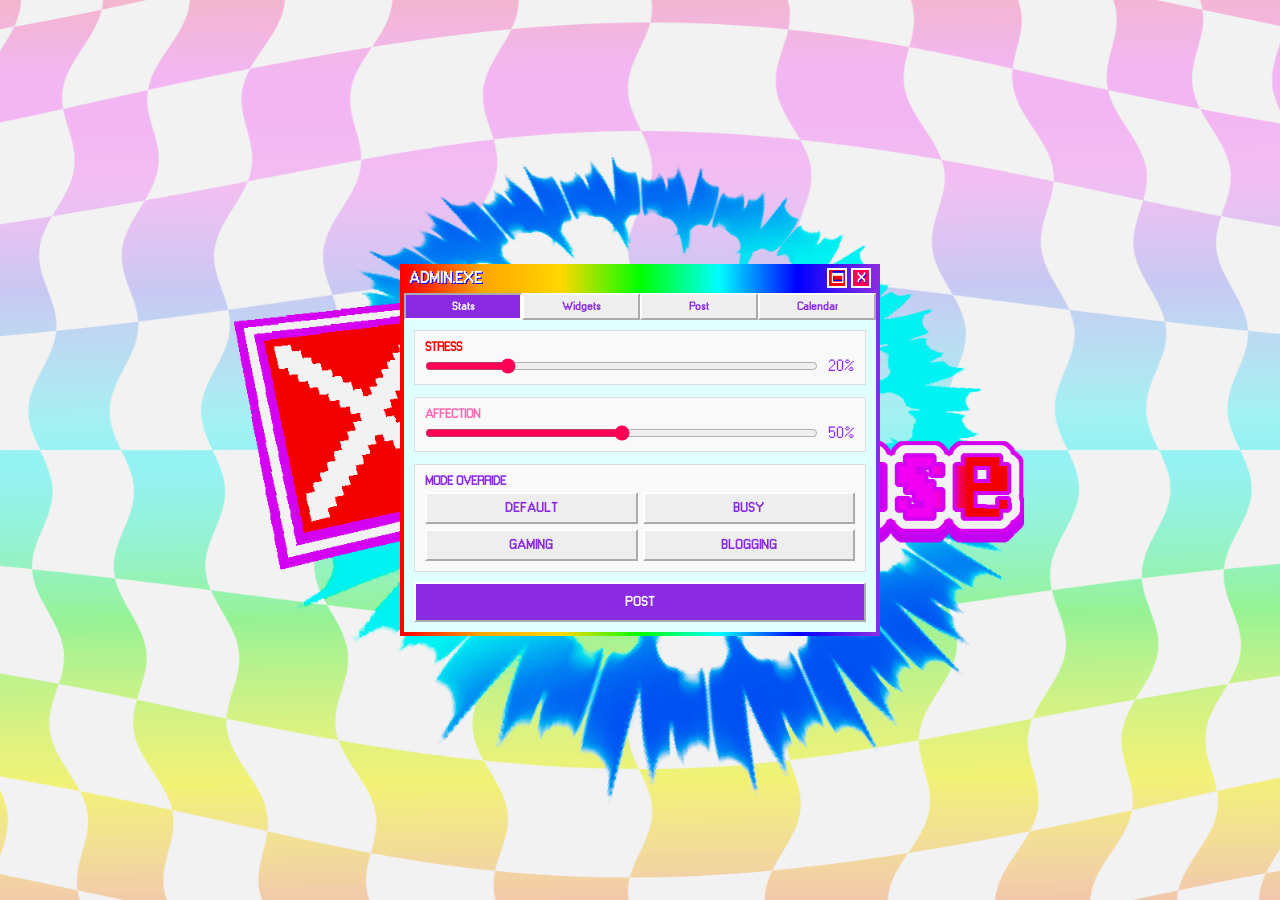
<file: public/dash.html>
<!DOCTYPE html>
<html lang="en">

<head>
    <meta charset="UTF-8">
    <title>ADMIN PANEL</title>
    <link rel="stylesheet" href="style.css">
    <link rel="icon" type="image/gif" href="assets/graphics/favicons/x.gif">
    <style>
        .dash-container {
            width: 100%;
            max-width: 480px;
            max-height: 380px;
            display: flex;
            flex-direction: column;
        }

        /* Tab Navigation Styling */
        .tab-nav {
            display: grid;
            grid-template-columns: repeat(4, 1fr);
        }

        .tab-btn {
            background: #eee;
            border: 2px outset #fff;
            padding: 6px 4px;
            font-size: 0.7rem;
            font-weight: bold;
            cursor: pointer;
            text-align: center;
        }

        .tab-btn.active {
            background: blueviolet;
            color: white;
            border-style: inset;
        }

        .tab-content {
            display: none;
            flex-direction: column;
            gap: 12px;
        }

        .tab-content.active {
            display: flex;
        }

        .section-box {
            padding: 10px;
            background: #f9f9f9;
            border: 1px solid #ddd;
        }

        label {
            display: block;
            font-weight: 900;
            margin-bottom: 5px;
            font-size: 0.8rem;
        }

        .slider-wrap {
            display: flex;
            align-items: center;
            gap: 10px;
        }

        input[type="range"] {
            flex: 1;
            accent-color: #ff0055;
        }

        .mode-grid {
            display: grid;
            grid-template-columns: 1fr 1fr;
            gap: 5px;
        }

        button {
            cursor: pointer;
            border: 2px outset #fff;
            background: #eee;
            font-weight: bold;
            padding: 8px;
        }

        button:hover {
            background: #ddd;
        }

        input[type="text"],
        input[type="date"],
        select,
        input[type="file"],
        textarea {
            width: 100%;
            padding: 8px;
            box-sizing: border-box;
            margin-bottom: 8px;
            border: 2px solid #000;
            background: #fff;
        }

        textarea {
            resize: vertical;
            min-height: 80px;
        }

        #submit-btn {
            background: blueviolet;
            color: white;
            font-weight: 900;
            padding: 12px;
            cursor: pointer;
            width: 100%;
            margin-top: 10px;
        }
    </style>
</head>

<body class="flex justify-center align-center" onload="initAdminPanel()">

    <div id="window-dash" class="window dash-container">
        <div class="window-title flex">admin.exe
            <div class="window-controls flex" style="gap: 4px;">
                <div class="window-maximize" onclick="toggleMaximize('window-dash')">🗖</div>
                <div class="window-close" onclick="toggleWindow('window-dash')">X</div>
            </div>
        </div>

        <div class="tab-nav">
            <button class="tab-btn active" onclick="switchTab('tab-status', event)">Stats</button>
            <button class="tab-btn" onclick="switchTab('tab-widgets', event)">Widgets</button>
            <button class="tab-btn" onclick="switchTab('tab-broadcast', event)">Post</button>
            <button class="tab-btn" onclick="switchTab('tab-events', event)">Calendar</button>
        </div>

        <div class="window-body">
            <div id="tab-status" class="tab-content active">
                <div class="section-box">
                    <label style="color: red;">STRESS</label>
                    <div class="slider-wrap">
                        <input type="range" id="stat-stress" min="0" max="100" value="20"
                            oninput="document.getElementById('val-stress').innerText = this.value + '%'">
                        <span id="val-stress">20%</span>
                    </div>
                </div>

                <div class="section-box">
                    <label style="color: hotpink;">AFFECTION</label>
                    <div class="slider-wrap">
                        <input type="range" id="stat-affection" min="0" max="100" value="50"
                            oninput="document.getElementById('val-affection').innerText = this.value + '%'">
                        <span id="val-affection">50%</span>
                    </div>
                </div>

                <div class="section-box">
                    <label>MODE OVERRIDE</label>
                    <div class="mode-grid">
                        <button onclick="saveMode('default')">DEFAULT</button>
                        <button onclick="saveMode('busy')">BUSY</button>
                        <button onclick="saveMode('gaming')">GAMING</button>
                        <button onclick="saveMode('blogging')">BLOGGING</button>
                    </div>
                </div>
            </div>

            <div id="tab-widgets" class="tab-content">
                <div class="section-box">
                    <label>🎨 LATEST ART</label>
                    <input type="text" id="art-title" placeholder="Art Title...">
                    <label style="font-size: 0.7rem; color: #555; margin-bottom: 2px;">Select Asset or Upload
                        New:</label>
                    <select id="art-select" class="art-dropdown">
                        <option value="">-- Load from existing assets --</option>
                    </select>
                    <input type="file" id="art-file-upload" accept="image/*">
                    <input type="text" id="art-desc" placeholder="Art Short Description...">
                </div>

                <div class="section-box">
                    <label>🎮 PLAYING</label>
                    <input type="text" id="play-title" placeholder="Game Name...">
                    <select id="play-select" class="art-dropdown">
                        <option value="">-- Load from existing assets --</option>
                    </select>
                    <input type="file" id="play-file-upload" accept="image/*">
                    <input type="text" id="play-desc" placeholder="Status (e.g. Grinding levels)...">
                </div>
                <div class="section-box">
                    <label>📺 WATCHING</label>
                    <input type="text" id="watch-title" placeholder="Show Name...">
                    <select id="watch-select" class="art-dropdown">
                        <option value="">-- Load from existing assets --</option>
                    </select>
                    <input type="file" id="watch-file-upload" accept="image/*">
                    <input type="text" id="watch-desc" placeholder="Status (e.g. Episode 4)...">
                </div>
            </div>

            <div id="tab-broadcast" class="tab-content">
                <div class="section-box">
                    <label>📝 BLOG POST IMAGE (Optional)</label>
                    <select id="blog-select" class="art-dropdown">
                        <option value="">-- Load from existing assets --</option>
                    </select>
                    <input type="file" id="blog-file-upload" accept="image/*">

                    <label style="margin-top: 10px;">BROADCAST CONTENT</label>
                    <input type="text" id="title" placeholder="Broadcast Title...">
                    <textarea id="content" placeholder="What's corrupting your mind?"></textarea>
                </div>
            </div>

            <div id="tab-events" class="tab-content">
                <div class="section-box">
                    <label>📅 ADD CALENDAR EVENT</label>
                    <input type="date" id="event-date">
                    <input type="text" id="event-text" placeholder="Event Description (e.g. Doctor (1PM))">
                </div>
            </div>

            <button id="submit-btn" onclick="publishPost()">POST</button>
        </div>
    </div>

    <script>
        const GITHUB_USERNAME = 'SugarHyou';
        const REPO_NAME = 'sugarhyperdose';
        const FILE_PATH = 'public/output/journal.json';
        const ART_ASSETS_PATH = 'public/assets/art';
        const CAMERA_ASSETS_PATH = 'public/assets/camera';

        function switchTab(tabId, event) {
            document.querySelectorAll('.tab-content').forEach(tab => tab.classList.remove('active'));
            document.querySelectorAll('.tab-btn').forEach(btn => btn.classList.remove('active'));

            document.getElementById(tabId).classList.add('active');
            event.currentTarget.classList.add('active');
        }

        function saveMode(mode) {
            localStorage.setItem('sugar_mode_request', mode);
            alert("Command Sent: " + mode.toUpperCase());
        }

        async function initAdminPanel() {
            let GITHUB_TOKEN = localStorage.getItem('overdose_journal_token');
            if (!GITHUB_TOKEN) return;

            try {
                const artRes = await fetch(`https://api.github.com/repos/${GITHUB_USERNAME}/${REPO_NAME}/contents/${ART_ASSETS_PATH}`, { headers: { 'Authorization': `token ${GITHUB_TOKEN}` } });
                if (artRes.status === 200) {
                    let artFiles = await resJsonOrEmpty(artRes);
                    ['art-select', 'play-select', 'watch-select', 'blog-select'].forEach(id => {
                        let select = document.getElementById(id);
                        artFiles.forEach(file => {
                            if (file.type === 'file' && /\.(png|jpg|jpeg|gif|webp)$/i.test(file.name)) {
                                let opt = document.createElement('option');
                                opt.value = `assets/art/${file.name}`;
                                opt.innerText = `[Art] ${file.name}`;
                                select.appendChild(opt);
                            }
                        });
                    });
                }

                const camRes = await fetch(`https://api.github.com/repos/${GITHUB_USERNAME}/${REPO_NAME}/contents/${CAMERA_ASSETS_PATH}`, { headers: { 'Authorization': `token ${GITHUB_TOKEN}` } });
                if (camRes.status === 200) {
                    let camFiles = await resJsonOrEmpty(camRes);
                    ['blog-select', 'art-select'].forEach(id => {
                        let select = document.getElementById(id);
                        camFiles.forEach(file => {
                            if (file.type === 'file' && /\.(png|jpg|jpeg|gif|webp)$/i.test(file.name)) {
                                let opt = document.createElement('option');
                                opt.value = `assets/camera/${file.name}`;
                                opt.innerText = `[Photo] ${file.name}`;
                                select.appendChild(opt);
                            }
                        });
                    });
                }
            } catch (e) {
                console.log("Could not pre-load asset folder lists automatically:", e);
            }
        }

        async function resJsonOrEmpty(res) {
            try { return await res.json(); } catch (err) { return []; }
        }

        async function uploadFileToGithub(fileInputId, folderPath, token) {
            const fileInput = document.getElementById(fileInputId);
            if (!fileInput.files || fileInput.files.length === 0) return null;

            const file = fileInput.files[0];
            const fileName = file.name.replace(/\s+/g, '-').toLowerCase();
            const targetPath = `${folderPath}/${fileName}`;
            const url = `https://api.github.com/repos/${GITHUB_USERNAME}/${REPO_NAME}/contents/${targetPath}`;

            const base64Content = await new Promise((resolve, reject) => {
                const reader = new FileReader();
                reader.readAsDataURL(file);
                reader.onload = () => resolve(reader.result.split(',')[1]);
                reader.onerror = error => reject(error);
            });

            let res = await fetch(url, {
                method: 'PUT',
                headers: { 'Authorization': `token ${token}`, 'Content-Type': 'application/json' },
                body: JSON.stringify({
                    message: `Upload asset to ${folderPath} via Admin Console: ${fileName}`,
                    content: base64Content
                })
            });

            if (res.status === 200 || res.status === 201) {
                const folderName = folderPath.split('/').pop();
                return `assets/${folderName}/${fileName}`;
            } else {
                throw new Error(`Failed to upload image file: ${fileName}`);
            }
        }

        async function publishPost() {
            let GITHUB_TOKEN = localStorage.getItem('overdose_journal_token');
            if (!GITHUB_TOKEN) {
                GITHUB_TOKEN = prompt("SYSTEM ACCESS REQUIRED:");
                if (GITHUB_TOKEN) {
                    localStorage.setItem('overdose_journal_token', GITHUB_TOKEN.trim());
                } else {
                    return;
                }
            }

            const btn = document.getElementById('submit-btn');
            btn.innerText = "POSTING...";
            btn.disabled = true;

            try {
                const uploadedArtImg = await uploadFileToGithub('art-file-upload', 'public/assets/art', GITHUB_TOKEN);
                const uploadedPlayImg = await uploadFileToGithub('play-file-upload', 'public/assets/art', GITHUB_TOKEN);
                const uploadedWatchImg = await uploadFileToGithub('watch-file-upload', 'public/assets/art', GITHUB_TOKEN);
                const uploadedBlogImg = await uploadFileToGithub('blog-file-upload', 'public/assets/camera', GITHUB_TOKEN);

                const title = document.getElementById('title').value;
                const content = document.getElementById('content').value;
                const targetStress = parseInt(document.getElementById('stat-stress').value);
                const targetAffection = parseInt(document.getElementById('stat-affection').value);

                const artImageFinal = uploadedArtImg || document.getElementById('art-select').value;
                const playImageFinal = uploadedPlayImg || document.getElementById('play-select').value;
                const watchImageFinal = uploadedWatchImg || document.getElementById('watch-select').value;
                const blogImageFinal = uploadedBlogImg || document.getElementById('blog-select').value;

                const artTitle = document.getElementById('art-title').value;
                const artDesc = document.getElementById('art-desc').value;

                const playTitle = document.getElementById('play-title').value;
                const playDesc = document.getElementById('play-desc').value;

                const watchTitle = document.getElementById('watch-title').value;
                const watchDesc = document.getElementById('watch-desc').value;

                const now = new Date();
                const formattedDate = now.toLocaleDateString('en-US', { month: 'short', day: 'numeric' }) + ' - ' + now.toLocaleTimeString('en-US', { hour: '2-digit', minute: '2-digit' });

                const url = `https://api.github.com/repos/${GITHUB_USERNAME}/${REPO_NAME}/contents/${FILE_PATH}`;
                let res = await fetch(url, { headers: { 'Authorization': `token ${GITHUB_TOKEN}` } });
                let sha = undefined;
                let dbStructure = {
                    currentStats: { stress: targetStress, affection: targetAffection },
                    art: { title: "", image: "", desc: "" },
                    playing: { title: "", image: "", desc: "" },
                    watching: { title: "", image: "", desc: "" },
                    events: {},
                    posts: []
                };

                if (res.status === 200) {
                    const fileData = await res.json();
                    sha = fileData.sha;
                    try {
                        dbStructure = JSON.parse(decodeURIComponent(escape(atob(fileData.content.replace(/\n/g, '')))));
                    } catch (e) {
                        console.warn("Existing file was empty or malformed, resetting structure.");
                    }
                }

                if (!dbStructure.currentStats) dbStructure.currentStats = {};
                dbStructure.currentStats.stress = targetStress;
                dbStructure.currentStats.affection = targetAffection;

                if (!dbStructure.art) dbStructure.art = {};
                if (artTitle || artImageFinal || artDesc) {
                    dbStructure.art.title = artTitle || dbStructure.art.title || "";
                    if (artImageFinal) dbStructure.art.image = artImageFinal;
                    dbStructure.art.desc = artDesc || dbStructure.art.desc || "";
                }

                if (!dbStructure.playing) dbStructure.playing = {};
                if (playTitle || playImageFinal || playDesc) {
                    dbStructure.playing.title = playTitle || dbStructure.playing.title || "";
                    if (playImageFinal) dbStructure.playing.image = playImageFinal;
                    dbStructure.playing.desc = playDesc || dbStructure.playing.desc || "";
                }

                if (!dbStructure.watching) dbStructure.watching = {};
                if (watchTitle || watchImageFinal || watchDesc) {
                    dbStructure.watching.title = watchTitle || dbStructure.watching.title || "";
                    if (watchImageFinal) dbStructure.watching.image = watchImageFinal;
                    dbStructure.watching.desc = watchDesc || dbStructure.watching.desc || "";
                }

                const eventDateInput = document.getElementById('event-date').value.trim();
                const eventTextInput = document.getElementById('event-text').value.trim();

                if (!dbStructure.events) dbStructure.events = {};
                if (eventDateInput && eventTextInput) {
                    if (!dbStructure.events[eventDateInput]) {
                        dbStructure.events[eventDateInput] = [];
                    }
                    if (!dbStructure.events[eventDateInput].includes(eventTextInput)) {
                        dbStructure.events[eventDateInput].push(eventTextInput);
                    }
                }

                if (content.trim() !== "") {
                    if (!dbStructure.posts) dbStructure.posts = [];
                    dbStructure.posts.unshift({
                        date: formattedDate,
                        title: title || "",
                        content: content,
                        image: blogImageFinal || ""
                    });
                }

                const bodyPayload = {
                    message: `📈 Update Dashboard, Assets & Widgets via Admin Panel`,
                    content: btoa(unescape(encodeURIComponent(JSON.stringify(dbStructure, null, 2))))
                };

                if (sha) {
                    bodyPayload.sha = sha;
                }

                let updateRes = await fetch(url, {
                    method: 'PUT',
                    headers: {
                        'Authorization': `token ${GITHUB_TOKEN}`,
                        'Content-Type': 'application/json'
                    },
                    body: JSON.stringify(bodyPayload)
                });

                if (updateRes.status === 200 || updateRes.status === 201) {
                    alert("POSTED SUCCESSFULLY! 🎀");
                    document.getElementById('title').value = '';
                    document.getElementById('content').value = '';
                    document.getElementById('art-file-upload').value = '';
                    document.getElementById('play-file-upload').value = '';
                    document.getElementById('watch-file-upload').value = '';
                    document.getElementById('blog-file-upload').value = '';
                    document.getElementById('event-date').value = '';
                    document.getElementById('event-text').value = '';
                } else {
                    const errData = await updateRes.json();
                    alert("Error writing to core: " + (errData.message || updateRes.status));
                }
            } catch (error) {
                alert(`Terminal Error: ${error.message}`);
            } finally {
                btn.innerText = "POST";
                btn.disabled = false;
            }
        }
    </script>
</body>

</html>
</file>
<file: public/style.css>
* {
    box-sizing: border-box;
    margin: 0;
    padding: 0;
}

:root {
    --white: white;
    --black: black;
    --red: red;
    --orange: orange;
    --gold: gold;
    --green: limegreen;
    --blue: blue;
    --purple: blueviolet;
    --pink: fuchsia;
    --rainbow-gradient: linear-gradient(90deg, red, orange, gold, lime, cyan, blue, blueviolet);
    --rainbow-gradient-border: linear-gradient(90deg, red, orange, gold, lime, cyan, blue, blueviolet) 1;
}

@font-face {
    font-family: 'Main';
    src: url('assets/fonts/W95F.otf');
}

body {
    width: 100%;
    height: 100vh;
    overflow: hidden;
    background-image: url('assets/graphics/backgrounds/default4.png');
    background-position: center;
    background-size: cover;
    display: flex;
    flex-direction: column;
    font-family: 'Main';
    color: var(--purple);
    padding: 10px 0;
}

@keyframes rainbowText {
    0% {
        filter: hue-rotate(0deg);
    }

    100% {
        filter: hue-rotate(360deg);
    }
}

h1 {
    background: var(--rainbow-gradient);
    -webkit-background-clip: text;
    -webkit-text-fill-color: transparent;
    animation: rainbowText 2s linear infinite;
}

strong {
    color: var(--red);
}

hr {
    background-image: url('assets/graphics/dividers/Rainbow.webp');
    background-size: contain;
    background-position: center;
    background-repeat: repeat-x;
    border: none;
    filter: contrast(2);
    height: 25px;
}

a {
    color: var(--pink);
}

.flex {
    display: flex;
}

.column {
    flex-direction: column;
}

.align-center {
    align-items: center;
}

.justify-center {
    justify-content: center;
}

.justify-between {
    justify-content: space-evenly;
}

.desktop {
    flex: 1;
    max-height: 100%;
}

.window {
    background: var(--white);
    border: 4px solid;
    border-image: var(--rainbow-gradient-border);
    flex-direction: column;
    overflow: hidden;
}

.window-title {
    background: var(--rainbow-gradient);
    color: var(--white);
    padding: 0 5px 5px;
    font-weight: bold;
    text-transform: uppercase;
    text-shadow: 1px 1px var(--blue);
    justify-content: space-between;
    align-items: center;
    cursor: move;
    user-select: none;
}

.window-close {
    background: #ff0055;
    border: 2px solid var(--white);
    color: var(--white);
    width: 20px;
    height: 20px;
    font-size: 0.8rem;
    font-weight: bold;
    cursor: pointer;
}

.window-body {
    max-height: 100%;
    background: lightcyan;
    gap: 10px;
    padding: 10px;
    overflow-y: auto;
}

.avatar-container {
    width: 100%;
    background: linear-gradient(45deg, #ff9999, #ffff99, #99ccff);
    border: 3px solid #ff0055;
    display: flex;
    align-items: center;
    justify-content: center;
    overflow: hidden;
    position: relative;
}

.avatar-container img {
    width: 100%;
    object-fit: contain;
}

.dialogue-text-box {
    background: var(--red);
    padding: 5px 10px;
    font-size: 0.9rem;
    font-weight: bold;
    letter-spacing: 0.5px;
    color: var(--white);
    word-break: break-word;
}

.options-container {
    display: flex;
    flex-direction: column;
    gap: 5px;
    margin-top: 5px;
}

.dialogue-choice {
    background: lightcyan;
    border: 2px solid var(--blue);
    padding: 6px;
    text-align: left;
    font-size: 0.85rem;
    font-family: inherit;
    font-weight: bold;
    color: var(--blue);
    cursor: pointer;
    word-break: break-word;
}

.main-content {
    max-width: 750px;
}

marquee {
    background: #ffff00;
    border: 2px solid #ff6600;
    padding: 3px;
    font-weight: bold;
    color: #ff0055;
}

.status-bar {
    margin-top: auto;
    background: #ffffcc;
    border: 3px solid #ffcc00;
    padding: 8px;
    font-size: 0.85rem;
    font-weight: bold;
    display: flex;
    justify-content: space-around;
}

@keyframes beat {
    0% {
        transform: scale(0.92) rotate(-1deg);
    }

    100% {
        transform: scale(1.08) rotate(1deg);
    }
}


@keyframes blinker {
    50% {
        opacity: 0;
    }
}

.hidden {
    display: none !important;
}

.window-close,
.window-maximize {
    border: 2px solid var(--white);
    color: var(--white);
    width: 20px;
    height: 20px;
    display: flex;
    align-items: center;
    justify-content: center;
    font-size: 0.8rem;
    font-weight: bold;
    cursor: pointer;
    user-select: none;
}

.window-close {
    background: #ff0055;
}

.window-maximize {
    text-shadow: 1px -2px blue;
    background: red;
}

.window-close:hover,
.window-maximize:hover {
    background: cyan;
}

.window-popup {
    position: absolute;
    top: 15%;
    left: 15%;
    outline: 2px solid var(--white);
    min-height: 280px;
    box-shadow: 10px 10px 3px rgba(0, 0, 0, 0.3);
    z-index: 100;
}

.window-popup-content {
    padding: 10px;
    background: var(--white);
    overflow-y: auto;
}

.window.window-popup.maximized {
    width: 50vw !important;
    max-width: 900px;
    height: 75vh !important;
    position: fixed !important;
    top: 50% !important;
    left: 50% !important;
    transform: translate(-50%, -50%) !important;
    z-index: 999;
}

.window.window-popup.maximized .window-popup-content,
.window.window-popup.maximized #gallery-container {
    max-height: 100% !important;
}

button {
    color: inherit;
    font-family: inherit;
}

.playlist-track {
    padding: 4px;
    border-bottom: 1px solid cyan;
    cursor: pointer;
}

.playlist-track:nth-child(6n+1) {
    color: red;
    border-color: red;
}

.playlist-track:nth-child(6n+2) {
    color: orange;
    border-color: orange;
}

.playlist-track:nth-child(6n+3) {
    color: gold;
    border-color: gold;
}

.playlist-track:nth-child(6n+4) {
    color: limegreen;
    border-color: limegreen;
}

.playlist-track:nth-child(6n+5) {
    color: dodgerblue;
    border-color: dodgerblue;
}

.playlist-track:nth-child(6n+6) {
    color: blueviolet;
    border-color: blueviolet;
}

button:hover,
.dialogue-choice:hover,
.playlist-track:hover,
.app:hover,
.app:hover span,
#calendarGrid div:hover,
.magazine-card:hover {
    background: lime !important;
    border-color: lime !important;
}

#app-mainbar {
    gap: 15px;
    padding-right: 20px;
    overflow-x: hidden;
    overflow-y: auto;
    position: relative;
}

.app-sidebar {
    flex: 0.5;
    display: flex;
    flex-direction: column;
    gap: 10px;
    padding-left: 10px;
    flex-shrink: 0;
}

.app-sidebar>span:first-child {
    font-weight: bold;
    font-size: 0.8rem;
    text-align: center;
}

.app {
    width: 100%;
    justify-content: end;
    align-items: center;
    text-decoration: none;
}

.app .app-name {
    text-align: center;
    width: 100%;
    color: white;
}

.app-sidebar .app:nth-child(1) .app-name {
    background: red;
}

.app-sidebar .app:nth-child(2) .app-name {
    background: orange;
}

.app-sidebar .app:nth-child(3) .app-name {
    background: limegreen;
}

.app-sidebar .app:nth-child(4) .app-name {
    background: dodgerblue;
}

.app-sidebar .app:nth-child(5) .app-name {
    background: blueviolet;
}

.app-sidebar .app:nth-child(6) .app-name {
    background: fuchsia;
}

.app-icon {
    font-size: 3.5rem;
}

#player-track-title {
    padding: 5px;
    text-align: center;
    border: 2px inset cyan;
}

#player-track-menu {
    flex-wrap: wrap;
}

#player-track-menu button {
    flex: 1;
    font-weight: bold;
    cursor: pointer;
    padding: 5px;
}

#sugar {
    display: block;
    flex: 1;
    z-index: -1;
    pointer-events: none;
    max-height: 100%;
    object-fit: contain;
    margin: 0 -120px;
}

@keyframes rainbow-shift {
    0% {
        background-position: 0% 50%;
    }

    50% {
        background-position: 100% 50%;
    }

    100% {
        background-position: 0% 50%;
    }
}

.rainbow-text {
    background: linear-gradient(90deg, #ff0000, #ff7f00, #ffff00, lime, cyan, #0000ff, blueviolet);
    background-size: 400% 100%;
    -webkit-background-clip: text;
    -webkit-text-fill-color: transparent;
    animation: rainbow-shift 3s ease infinite;
    cursor: pointer;
    font-weight: bold;
}

#window-calendar button {
    background: var(--white);
    border: 2px solid;
    border-image: var(--rainbow-gradient-border);
    color: var(--purple);
    font-weight: bold;
    padding: 4px 8px;
    cursor: pointer;
    text-transform: uppercase;
    box-shadow: 2px 2px 0px var(--pink);
    transition: transform 0.1s ease;
}

#monthDisplay {
    background: var(--rainbow-gradient);
    -webkit-background-clip: text;
    -webkit-text-fill-color: transparent;
    font-size: 1.25rem;
    text-shadow: none;
    filter: drop-shadow(1px 1px 0px var(--blue));
}

#calendarGrid div {
    background: var(--white);
    padding: 6px;
    border: 2px solid cyan;
    text-align: center;
    cursor: pointer;
}

#calendarGrid div.today {
    background: var(--purple) !important;
    color: var(--white) !important;
}

#calendarGrid div.event-day {
    background: hotpink;
    color: var(--white);
}

.comm-banner {
    background: red !important;
    animation: rainbow 3s infinite;
}

@keyframes rainbow {
    0% {
        background: hotpink;
    }

    33% {
        background: cyan;
    }

    66% {
        background: gold;
    }

    100% {
        background: hotpink;
    }
}

.magazine-rack {
    display: flex;
    gap: 12px;
    justify-content: center;
    flex-wrap: wrap;
}

.magazine-card {
    width: 130px;
    padding: 6px;
    text-decoration: none;
    display: flex;
    color: white;
    flex-direction: column;
    gap: 6px;
}

.magazine-header {
    display: flex;
    justify-content: space-between;
    align-items: center;
    font-size: 0.65rem;
    font-weight: bold;
}

.magazine-vol {
    color: var(--white);
    text-transform: uppercase;
    text-shadow: 1px 1px var(--blue);
}

.magazine-card img {
    object-fit: cover;
    max-height: 85px;
    min-height: 85px;
}

.magazine-preview img {
    width: 100%;
    height: 100%;
    object-fit: cover;
}

.magazine-name {
    font-weight: bold;
    text-align: center;
    padding: 2px 0;
}

.magazine-card:nth-child(7n+1) {
    border: 2px solid blueviolet;
    background: red;
}

.magazine-card:nth-child(7n+2) {
    border: 2px solid blueviolet;
    background: orange;
}

.magazine-card:nth-child(7n+3) {
    border: 2px solid blueviolet;
    background: gold;
    color: blueviolet;
}

.magazine-card:nth-child(7n+4) {
    border: 2px solid blueviolet;
    background: lime;
    color: blueviolet;
}

.chapter-btn {
    text-align: left;
    padding: 5px;
    border: 1px solid blueviolet;
    background: #eee;
    cursor: pointer;
    color: inherit;
}

.chapter-btn.active {
    background: blueviolet;
    color: white;
}

@media (max-width: 768px) {

    #sugar {
        display: none;
    }

    body {
        padding: 10px;
        gap: 5px;
    }
}
</file>
